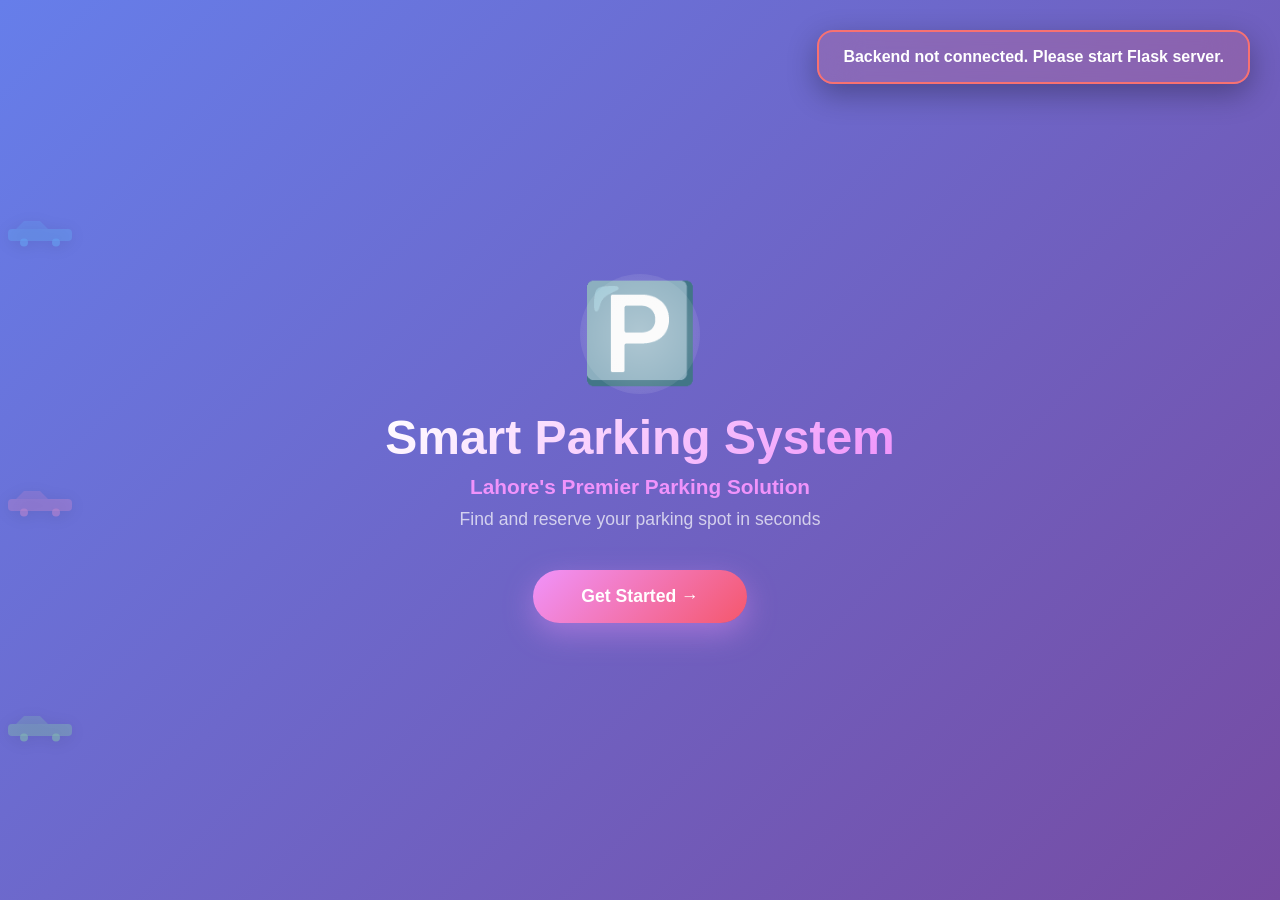
<file: frontend/index.html>
<!DOCTYPE html>
<html lang="en">
<head>
    <meta charset="UTF-8">
    <meta name="viewport" content="width=device-width, initial-scale=1.0">
    <title>Smart Parking System - Lahore</title>
    <link rel="stylesheet" href="css/style.css">
</head>
<body>
   <!-- Animated Background -->
<div class="animated-bg">
    <div class="car-animation car1">
        <svg viewBox="0 0 100 40" class="car-svg">
            <rect x="10" y="15" width="80" height="15" rx="5" fill="currentColor" opacity="0.6"/>
            <circle cx="30" cy="32" r="5" fill="currentColor" opacity="0.8"/>
            <circle cx="70" cy="32" r="5" fill="currentColor" opacity="0.8"/>
            <path d="M 20,15 L 30,5 L 50,5 L 60,15 Z" fill="currentColor" opacity="0.4"/>
        </svg>
    </div>
    <div class="car-animation car2">
        <svg viewBox="0 0 100 40" class="car-svg">
            <rect x="10" y="15" width="80" height="15" rx="5" fill="currentColor" opacity="0.6"/>
            <circle cx="30" cy="32" r="5" fill="currentColor" opacity="0.8"/>
            <circle cx="70" cy="32" r="5" fill="currentColor" opacity="0.8"/>
            <path d="M 20,15 L 30,5 L 50,5 L 60,15 Z" fill="currentColor" opacity="0.4"/>
        </svg>
    </div>
    <div class="car-animation car3">
        <svg viewBox="0 0 100 40" class="car-svg">
            <rect x="10" y="15" width="80" height="15" rx="5" fill="currentColor" opacity="0.6"/>
            <circle cx="30" cy="32" r="5" fill="currentColor" opacity="0.8"/>
            <circle cx="70" cy="32" r="5" fill="currentColor" opacity="0.8"/>
            <path d="M 20,15 L 30,5 L 50,5 L 60,15 Z" fill="currentColor" opacity="0.4"/>
        </svg>
    </div>
</div>
    

    <!-- SCREEN 1: Welcome -->
    <div id="screen-welcome" class="screen active">
        <div class="welcome-container">
            <div class="parking-icon">
                <div class="icon-glow"></div>
                🅿️
            </div>
            <h1 class="main-title">Smart Parking System</h1>
            <p class="subtitle">Lahore's Premier Parking Solution</p>
            <p class="tagline">Find and reserve your parking spot in seconds</p>
            <button class="btn-primary" onclick="goToScreen('vehicle-type')">
                Get Started →
            </button>
        </div>
    </div>

    <!-- SCREEN 2: Select Vehicle Type -->
    <div id="screen-vehicle-type" class="screen">
        <div class="step-indicator">Step 1 of 4</div>
        <button class="btn-back" onclick="goToScreen('welcome')">← Back</button>
        
        <div class="screen-container">
            <h2 class="screen-title">Select Vehicle Type</h2>
            
            <div class="vehicle-grid">
                <div class="vehicle-card" onclick="selectVehicleType('Sedan')">
                    <div class="vehicle-icon">🚗</div>
                    <h3>Sedan</h3>
                    <p>Compact & Standard</p>
                </div>
                
                <div class="vehicle-card" onclick="selectVehicleType('SUV')">
                    <div class="vehicle-icon">🚙</div>
                    <h3>SUV</h3>
                    <p>Sport Utility Vehicle</p>
                </div>
                
                <div class="vehicle-card" onclick="selectVehicleType('Hatchback')">
                    <div class="vehicle-icon">🚕</div>
                    <h3>Hatchback</h3>
                    <p>Small & Efficient</p>
                </div>
                
                <div class="vehicle-card" onclick="selectVehicleType('Truck')">
                    <div class="vehicle-icon">🚚</div>
                    <h3>Truck</h3>
                    <p>Large Vehicle</p>
                </div>
            </div>
        </div>
    </div>

    <!-- SCREEN 3: Enter Vehicle Details -->
    <div id="screen-vehicle-details" class="screen">
        <div class="step-indicator">Step 2 of 4</div>
        <button class="btn-back" onclick="goToScreen('vehicle-type')">← Back</button>
        
        <div class="screen-container">
            <h2 class="screen-title">Enter Vehicle Details</h2>
            
            <div class="floating-cards">
                <div class="id-card">
    <div class="plate">LHE</div>
    <div class="plate-number">1234</div>
</div>
<div class="id-card">
    <div class="plate">ISB</div>
    <div class="plate-number">5678</div>
</div>
<div class="id-card">
    <div class="plate">KHI</div>
    <div class="plate-number">9012</div>
</div>
            </div>
            
            <div class="form-container">
                <div class="selected-vehicle-badge">
                    <span>Selected Vehicle:</span>
                    <span id="selectedVehicleType" class="vehicle-type-badge">Sedan</span>
                </div>
                
                <div class="form-group">
                    <label>Vehicle Registration Number</label>
                    <input 
                        type="text" 
                        id="vehicleId" 
                        placeholder="e.g., LHE-1234" 
                        class="input-field"
                        onkeyup="this.value = this.value.toUpperCase()"
                    >
                    <p class="input-hint">Enter your vehicle's license plate number</p>
                </div>
                
                <button class="btn-primary" onclick="registerVehicle()">
                    Continue →
                </button>
            </div>
        </div>
    </div>

    <!-- SCREEN 4: Select Parking Zone -->
    <div id="screen-zone-selection" class="screen">
        <div class="step-indicator">Step 3 of 4</div>
        <button class="btn-back" onclick="goToScreen('vehicle-details')">← Back</button>
        
        <div class="screen-container">
            <h2 class="screen-title">Select Parking Zone</h2>
            
            <div class="vehicle-info-card">
                <div class="info-row">
                    <span>Vehicle:</span>
                    <span id="vehicleInfoType">Sedan</span>
                </div>
                <div class="info-row">
                    <span>ID:</span>
                    <span id="vehicleInfoId">LHE345</span>
                </div>
            </div>
            
            <div class="zones-container" id="zonesContainer">
                <!-- Zones will be loaded dynamically -->
                <div class="loading-spinner">Loading zones...</div>
            </div>
        </div>
    </div>

    <!-- SCREEN 5: Choose Your Spot -->
    <div id="screen-slot-selection" class="screen">
        <div class="step-indicator">Step 4 of 4</div>
        <button class="btn-back" onclick="goToScreen('zone-selection')">← Back</button>
        
        <div class="screen-container">
            <h2 class="screen-title">Choose Your Spot</h2>
            
            <div class="zone-title-card" id="zoneTitleCard">
                <h3>Defence Parking Area</h3>
            </div>
            
            <div class="availability-legend">
                <div class="legend-item">
                    <div class="legend-box available"></div>
                    <span>Available</span>
                </div>
                <div class="legend-item">
                    <div class="legend-box occupied"></div>
                    <span>Occupied</span>
                </div>
            </div>
            
            <div class="slots-grid" id="slotsGrid">
                <!-- Slots will be loaded dynamically -->
            </div>
        </div>
    </div>

    <!-- SCREEN 6: Parking Animation -->
    <div id="screen-parking-animation" class="screen">
        <div class="animation-container">
            <div class="parking-car-animation">
                🚗
            </div>
            <h2 class="animation-text">Parking your vehicle...</h2>
            <div class="loading-dots">
                <span></span>
                <span></span>
                <span></span>
            </div>
        </div>
    </div>

    <!-- SCREEN 7: Parking Confirmed -->
    <div id="screen-confirmation" class="screen">
        <!-- Confetti Animation -->
    <div class="confetti-container">
        <div class="confetti"></div>
        <div class="confetti"></div>
        <div class="confetti"></div>
        <div class="confetti"></div>
        <div class="confetti"></div>
        <div class="confetti"></div>
        <div class="confetti"></div>
        <div class="confetti"></div>
        <div class="confetti"></div>
        <div class="confetti"></div>
        <div class="confetti"></div>
        <div class="confetti"></div>
        <div class="confetti"></div>
        <div class="confetti"></div>
        <div class="confetti"></div>
        <div class="confetti"></div>
        <div class="confetti"></div>
        <div class="confetti"></div>
        <div class="confetti"></div>
        <div class="confetti"></div>
    </div>
        <div class="confirmation-container">
            <div class="success-icon">
                <div class="checkmark-circle">
                    <div class="checkmark"></div>
                </div>
            </div>
            
            <h2 class="confirmation-title">Parking Confirmed!</h2>
            
            <div class="ticket-card">
                <div class="ticket-header">
                    <h3>Parking Ticket</h3>
                    <span class="ticket-id" id="ticketId">PRK-LHE-446903</span>
                </div>
                
                <div class="ticket-details">
                    <div class="ticket-row">
                        <span class="ticket-label">Vehicle Type</span>
                        <span class="ticket-value" id="ticketVehicleType">Sedan</span>
                    </div>
                    <div class="ticket-row">
                        <span class="ticket-label">Registration</span>
                        <span class="ticket-value" id="ticketRegistration">LHE345</span>
                    </div>
                    <div class="ticket-row">
                        <span class="ticket-label">Zone</span>
                        <span class="ticket-value" id="ticketZone">Defence</span>
                    </div>
                    <div class="ticket-row">
                        <span class="ticket-label">Slot Number</span>
                        <span class="ticket-value" id="ticketSlot">Slot 1</span>
                    </div>
                    <div class="ticket-row">
                        <span class="ticket-label">Check-in Time</span>
                        <span class="ticket-value" id="ticketTime">Jan 31, 2025, 3:17 PM</span>
                    </div>
                </div>
            </div>
            
            <div class="confirmation-actions">
                <button class="btn-secondary" onclick="leaveParkingConfirm()">
                    Leave Parking
                </button>
                <button class="btn-primary" onclick="goToScreen('welcome')">
                    Done
                </button>
            </div>
        </div>
    </div>

    <!-- Modal: Leave Parking Confirmation -->
    <div id="modal-leave-parking" class="modal">
        <div class="modal-content">
            <h3>Leave Parking?</h3>
            <p>Are you sure you want to end your parking session and free the slot?</p>
            <div class="modal-actions">
                <button class="btn-secondary" onclick="closeModal()">No, Keep It</button>
                <button class="btn-danger" onclick="leaveParking()">Yes, Leave</button>
            </div>
        </div>
    </div>

    <!-- SCREEN: Leave Parking Animation -->
    <div id="screen-leave-animation" class="screen">
        <div class="animation-container">
            <div class="leaving-car-animation">
                🚗
            </div>
            <h2 class="animation-text">Releasing parking spot...</h2>
            <div class="loading-dots">
                <span></span>
                <span></span>
                <span></span>
            </div>
        </div>
    </div>

    <!-- SCREEN: Leave Success -->
    <div id="screen-leave-success" class="screen">
        <div class="confirmation-container">
            <div class="success-icon">
                <div class="checkmark-circle green">
                    <div class="checkmark"></div>
                </div>
            </div>
            
            <h2 class="confirmation-title">Parking Ended!</h2>
            
            <div class="ticket-card">
                <div class="ticket-header">
                    <h3>Session Summary</h3>
                </div>
                
                <div class="ticket-details">
                    <div class="ticket-row">
                        <span class="ticket-label">Vehicle</span>
                        <span class="ticket-value" id="leaveVehicleId">LHE-1234</span>
                    </div>
                    <div class="ticket-row">
                        <span class="ticket-label">Zone</span>
                        <span class="ticket-value" id="leaveZone">Defence</span>
                    </div>
                    <div class="ticket-row">
                        <span class="ticket-label">Slot</span>
                        <span class="ticket-value" id="leaveSlot">Slot 1</span>
                    </div>
                    <div class="ticket-row">
                        <span class="ticket-label">Status</span>
                        <span class="ticket-value status-released">Released ✓</span>
                    </div>
                </div>
            </div>
            
            <button class="btn-primary" onclick="resetApp()">
                Back to Home
            </button>
        </div>
    </div>

    <!-- Notification Toast -->
    <div id="notification" class="notification"></div>

    <!-- Loading Overlay -->
    <div id="loading-overlay" class="loading-overlay">
        <div class="spinner"></div>
    </div>

    <script src="js/script.js"></script>
</body>
</html>
</file>
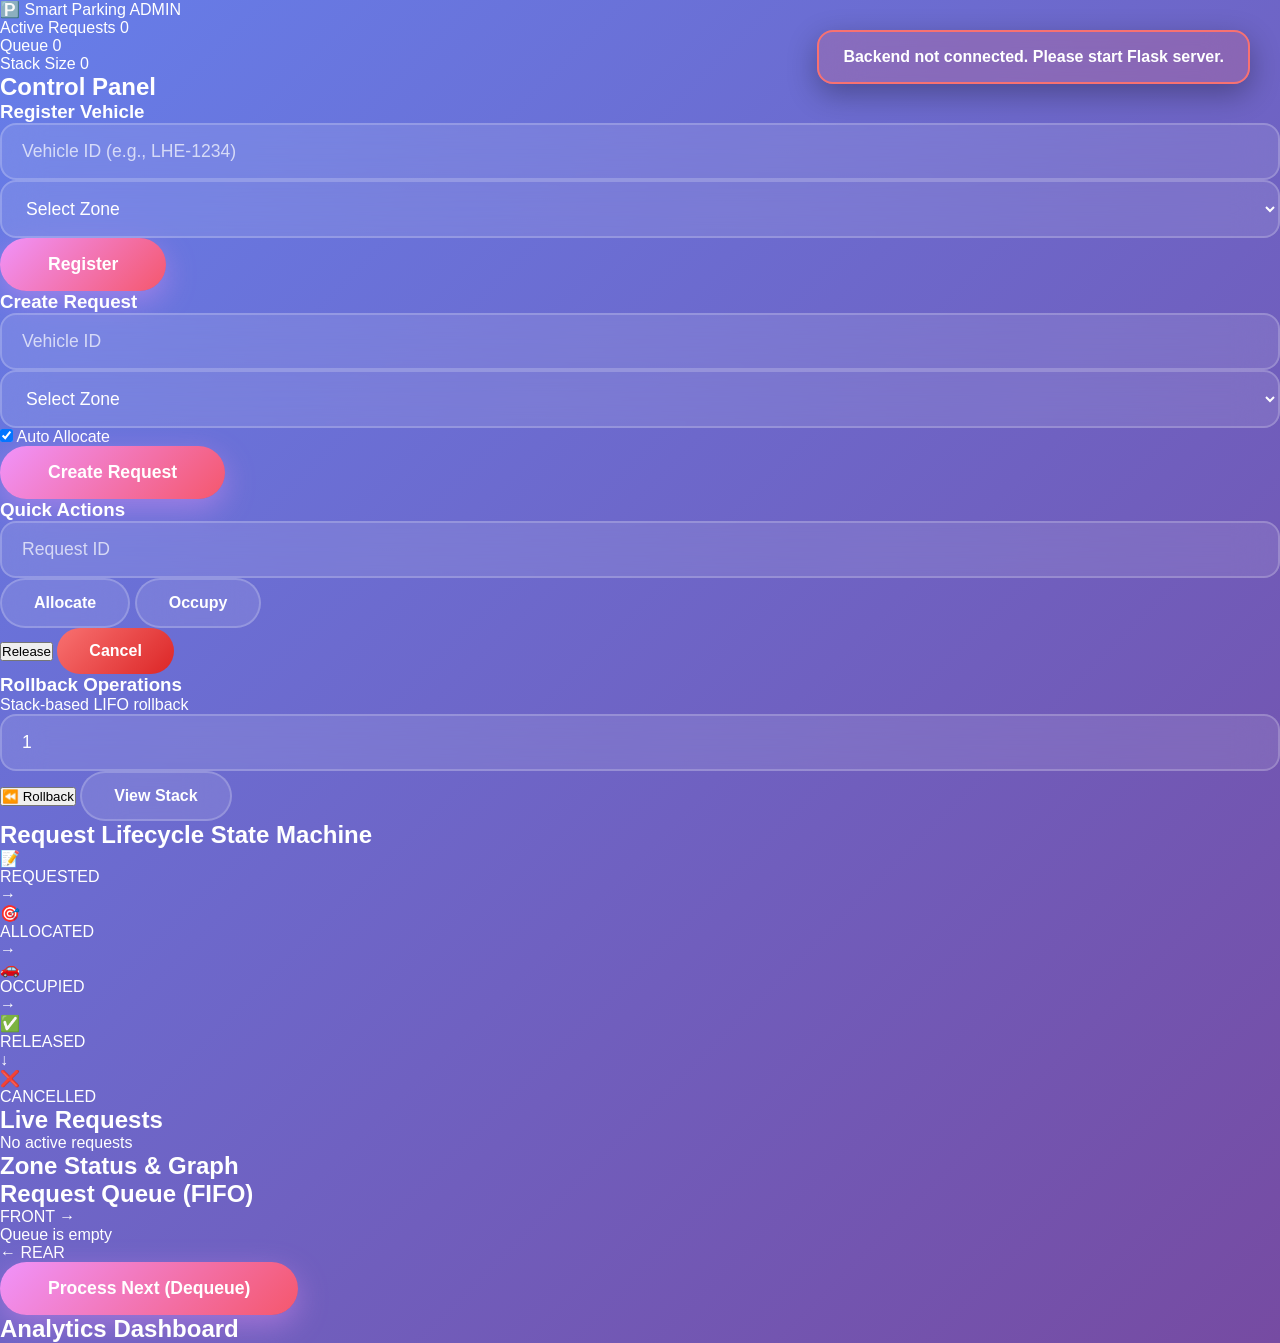
<file: frontend/index.html.html>
<!DOCTYPE html>
<html lang="en">
<head>
    <meta charset="UTF-8">
    <meta name="viewport" content="width=device-width, initial-scale=1.0">
    <title>Smart Parking System - Admin Dashboard</title>
    <link rel="preconnect" href="https://fonts.googleapis.com">
    <link rel="preconnect" href="https://fonts.gstatic.com" crossorigin>
    <link href="https://fonts.googleapis.com/css2?family=JetBrains+Mono:wght@400;600;700&family=Lexend:wght@300;400;600;700&display=swap" rel="stylesheet">
    <link rel="stylesheet" href="css/style.css">
</head>
<body>
    <!-- Header -->
    <header class="header">
        <div class="container">
            <div class="header-content">
                <div class="logo">
                    <span class="logo-icon">🅿️</span>
                    <span class="logo-text">Smart Parking</span>
                    <span class="badge">ADMIN</span>
                </div>
                <div class="header-stats">
                    <div class="stat-item">
                        <span class="stat-label">Active Requests</span>
                        <span class="stat-value" id="activeRequests">0</span>
                    </div>
                    <div class="stat-item">
                        <span class="stat-label">Queue</span>
                        <span class="stat-value" id="queueSize">0</span>
                    </div>
                    <div class="stat-item">
                        <span class="stat-label">Stack Size</span>
                        <span class="stat-value" id="stackSize">0</span>
                    </div>
                </div>
            </div>
        </div>
    </header>

    <!-- Main Container -->
    <main class="main-container">
        <div class="container">
            
            <!-- Control Panel -->
            <section class="control-panel">
                <h2 class="section-title">Control Panel</h2>
                <div class="control-grid">
                    <!-- Register Vehicle -->
                    <div class="control-card">
                        <h3>Register Vehicle</h3>
                        <input type="text" id="vehicleId" placeholder="Vehicle ID (e.g., LHE-1234)" class="input-field">
                        <select id="preferredZone" class="input-field">
                            <option value="">Select Zone</option>
                            <option value="ZONE_A">Downtown</option>
                            <option value="ZONE_B">Uptown</option>
                            <option value="ZONE_C">Suburbs</option>
                            <option value="ZONE_D">Industrial</option>
                        </select>
                        <button onclick="registerVehicle()" class="btn-primary">Register</button>
                    </div>

                    <!-- Create Request -->
                    <div class="control-card">
                        <h3>Create Request</h3>
                        <input type="text" id="requestVehicleId" placeholder="Vehicle ID" class="input-field">
                        <select id="requestZone" class="input-field">
                            <option value="">Select Zone</option>
                            <option value="ZONE_A">Downtown</option>
                            <option value="ZONE_B">Uptown</option>
                            <option value="ZONE_C">Suburbs</option>
                            <option value="ZONE_D">Industrial</option>
                        </select>
                        <div class="checkbox-group">
                            <input type="checkbox" id="autoAllocate" checked>
                            <label for="autoAllocate">Auto Allocate</label>
                        </div>
                        <button onclick="createRequest()" class="btn-primary">Create Request</button>
                    </div>

                    <!-- Quick Actions -->
                    <div class="control-card">
                        <h3>Quick Actions</h3>
                        <input type="text" id="actionRequestId" placeholder="Request ID" class="input-field">
                        <div class="button-group">
                            <button onclick="allocateParking()" class="btn-secondary">Allocate</button>
                            <button onclick="occupyParking()" class="btn-secondary">Occupy</button>
                        </div>
                        <div class="button-group">
                            <button onclick="releaseParking()" class="btn-success">Release</button>
                            <button onclick="cancelRequest()" class="btn-danger">Cancel</button>
                        </div>
                    </div>

                    <!-- Rollback Control -->
                    <div class="control-card">
                        <h3>Rollback Operations</h3>
                        <p class="info-text">Stack-based LIFO rollback</p>
                        <input type="number" id="rollbackK" placeholder="Number of operations" value="1" min="1" class="input-field">
                        <button onclick="performRollback()" class="btn-warning">⏪ Rollback</button>
                        <button onclick="viewStack()" class="btn-secondary">View Stack</button>
                    </div>
                </div>
            </section>

            <!-- State Machine Visualizer -->
            <section class="state-machine-section">
                <h2 class="section-title">Request Lifecycle State Machine</h2>
                <div class="state-machine">
                    <div class="state-node" data-state="REQUESTED">
                        <div class="state-icon">📝</div>
                        <div class="state-name">REQUESTED</div>
                    </div>
                    <div class="state-arrow">→</div>
                    <div class="state-node" data-state="ALLOCATED">
                        <div class="state-icon">🎯</div>
                        <div class="state-name">ALLOCATED</div>
                    </div>
                    <div class="state-arrow">→</div>
                    <div class="state-node" data-state="OCCUPIED">
                        <div class="state-icon">🚗</div>
                        <div class="state-name">OCCUPIED</div>
                    </div>
                    <div class="state-arrow">→</div>
                    <div class="state-node" data-state="RELEASED">
                        <div class="state-icon">✅</div>
                        <div class="state-name">RELEASED</div>
                    </div>
                </div>
                <div class="state-cancel-path">
                    <div class="state-arrow-down">↓</div>
                    <div class="state-node cancelled" data-state="CANCELLED">
                        <div class="state-icon">❌</div>
                        <div class="state-name">CANCELLED</div>
                    </div>
                </div>
            </section>

            <!-- Live Requests -->
            <section class="live-requests-section">
                <h2 class="section-title">Live Requests</h2>
                <div class="requests-container" id="liveRequests">
                    <div class="empty-state">No active requests</div>
                </div>
            </section>

            <!-- Zone Status -->
            <section class="zones-section">
                <h2 class="section-title">Zone Status & Graph</h2>
                <div class="zones-grid" id="zonesGrid">
                    <!-- Populated by JS -->
                </div>
            </section>

            <!-- Queue Visualizer -->
            <section class="queue-section">
                <h2 class="section-title">Request Queue (FIFO)</h2>
                <div class="queue-container">
                    <div class="queue-label">FRONT →</div>
                    <div class="queue-items" id="queueItems">
                        <div class="empty-state">Queue is empty</div>
                    </div>
                    <div class="queue-label">← REAR</div>
                </div>
                <button onclick="processQueue()" class="btn-primary">Process Next (Dequeue)</button>
            </section>

            <!-- Analytics Dashboard -->
            <section class="analytics-section">
                <h2 class="section-title">Analytics Dashboard</h2>
                <div class="analytics-grid" id="analyticsGrid">
                    <!-- Populated by JS -->
                </div>
            </section>

        </div>
    </main>

    <!-- Notification Toast -->
    <div id="notification" class="notification"></div>

    <!-- Modal for Stack View -->
    <div id="stackModal" class="modal">
        <div class="modal-content">
            <div class="modal-header">
                <h3>Rollback Stack (LIFO)</h3>
                <button onclick="closeModal()" class="close-btn">×</button>
            </div>
            <div class="modal-body" id="stackContent">
                <!-- Populated by JS -->
            </div>
        </div>
    </div>

    <script src="js/script.js"></script>
</body>
</html>
</file>
<file: frontend/css/style.css>
/* ========================================
   SMART PARKING SYSTEM - MODERN UI
   Design: Glassmorphism with Animations
   ======================================== */

* {
    margin: 0;
    padding: 0;
    box-sizing: border-box;
}

:root {
    /* Color Palette */
    --primary-color: #667eea;
    --secondary-color: #764ba2;
    --accent-color: #f093fb;
    --success-color: #4ade80;
    --danger-color: #f87171;
    --warning-color: #fbbf24;
    
    /* Glassmorphism */
    --glass-bg: rgba(255, 255, 255, 0.1);
    --glass-border: rgba(255, 255, 255, 0.2);
    --glass-shadow: rgba(0, 0, 0, 0.1);
    
    /* Text */
    --text-light: #ffffff;
    --text-muted: rgba(255, 255, 255, 0.7);
    --text-dark: #1e293b;
}

body {
    font-family: 'Segoe UI', Tahoma, Geneva, Verdana, sans-serif;
    background: linear-gradient(135deg, #667eea 0%, #764ba2 100%);
    min-height: 100vh;
    color: var(--text-light);
    overflow-x: hidden;
    position: relative;
}

/* ========================================
   ANIMATED BACKGROUND
   ======================================== */

.animated-bg {
    position: fixed;
    top: 0;
    left: 0;
    width: 100%;
    height: 100%;
    pointer-events: none;
    z-index: 0;
    overflow: hidden;
}

.car-animation {
    position: absolute;
    width: 80px;
    height: 40px;
    font-size: 5rem;
    animation: driveCar 15s linear infinite;
    opacity: 0.5;
    color: rgba(255, 255, 255,0.6);
}
.car-svg{
    width: 100%;
    height: 100%;
    filter: drop-shadow(0 2px 8px rgba(0, 0, 0, 0.3));
}

.car1 {
    top: 20%;
    animation-delay: 0s;
    color: rgba(100, 200, 255, 0.8);
}

.car2 {
    top: 50%;
    animation-delay: 5s;
    color: rgba(255, 150, 200, 0.8);
}

.car3 {
    top: 75%;
    animation-delay: 10s;
    color: rgba(150, 255, 150, 0.8);
}

@keyframes driveCar {
    0% {
        left: -100px;
        transform: scale(1);
    }
    50% {
        transform: scale(1.2);
    }
    100% {
        left: calc(100% + 100px);
        transform: scale(1);
    }
}

/* ========================================
   SCREEN MANAGEMENT
   ======================================== */

.screen {
    position: fixed;
    top: 0;
    left: 0;
    width: 100%;
    height: 100%;
    display: flex;
    align-items: center;
    justify-content: center;
    opacity: 0;
    pointer-events: none;
    transition: opacity 0.5s ease, transform 0.5s ease;
    transform: scale(0.9);
    z-index: 10;
    padding: 20px;
}

.screen.active {
    opacity: 1;
    pointer-events: all;
    transform: scale(1);
}

.screen-container {
    width: 100%;
    max-width: 700px;
    background: var(--glass-bg);
    backdrop-filter: blur(20px);
    border: 1px solid var(--glass-border);
    border-radius: 24px;
    padding: 40px;
    box-shadow: 0 8px 32px var(--glass-shadow);
    animation: slideUp 0.6s ease;
}

@keyframes slideUp {
    from {
        opacity: 0;
        transform: translateY(50px);
    }
    to {
        opacity: 1;
        transform: translateY(0);
    }
}

/* ========================================
   STEP INDICATOR & BACK BUTTON
   ======================================== */

.step-indicator {
    position: fixed;
    top: 30px;
    left: 50%;
    transform: translateX(-50%);
    background: var(--glass-bg);
    backdrop-filter: blur(20px);
    padding: 10px 24px;
    border-radius: 20px;
    border: 1px solid var(--glass-border);
    font-size: 0.9rem;
    font-weight: 600;
    z-index: 100;
}

.btn-back {
    position: fixed;
    top: 30px;
    left: 30px;
    background: var(--glass-bg);
    backdrop-filter: blur(20px);
    border: 1px solid var(--glass-border);
    color: var(--text-light);
    padding: 10px 20px;
    border-radius: 12px;
    cursor: pointer;
    font-size: 0.95rem;
    font-weight: 600;
    transition: all 0.3s ease;
    z-index: 100;
}

.btn-back:hover {
    background: rgba(255, 255, 255, 0.2);
    transform: translateX(-5px);
}

/* ========================================
   SCREEN 1: WELCOME
   ======================================== */

.welcome-container {
    text-align: center;
    animation: fadeIn 1s ease;
}

.parking-icon {
    position: relative;
    font-size: 6rem;
    margin-bottom: 20px;
    display: inline-block;
    animation: bounce 2s ease infinite;
}

.icon-glow {
    position: absolute;
    top: 50%;
    left: 50%;
    transform: translate(-50%, -50%);
    width: 120px;
    height: 120px;
    background: radial-gradient(circle, rgba(255, 255, 255, 0.3), transparent);
    border-radius: 50%;
    animation: pulse 2s ease infinite;
}

@keyframes bounce {
    0%, 100% { transform: translateY(0); }
    50% { transform: translateY(-20px); }
}

@keyframes pulse {
    0%, 100% { transform: translate(-50%, -50%) scale(1); opacity: 0.5; }
    50% { transform: translate(-50%, -50%) scale(1.2); opacity: 0.8; }
}

@keyframes fadeIn {
    from { opacity: 0; transform: scale(0.8); }
    to { opacity: 1; transform: scale(1); }
}

.main-title {
    font-size: 3rem;
    font-weight: 700;
    margin-bottom: 10px;
    background: linear-gradient(135deg, #ffffff, #f093fb);
    -webkit-background-clip: text;
    -webkit-text-fill-color: transparent;
    background-clip: text;
}

.subtitle {
    font-size: 1.3rem;
    color: var(--accent-color);
    margin-bottom: 10px;
    font-weight: 600;
}

.tagline {
    font-size: 1.1rem;
    color: var(--text-muted);
    margin-bottom: 40px;
}

/* ========================================
   BUTTONS
   ======================================== */

.btn-primary {
    background: linear-gradient(135deg, #f093fb, #f5576c);
    color: white;
    border: none;
    padding: 16px 48px;
    font-size: 1.1rem;
    font-weight: 600;
    border-radius: 50px;
    cursor: pointer;
    transition: all 0.3s ease;
    box-shadow: 0 10px 30px rgba(240, 147, 251, 0.4);
}

.btn-primary:hover {
    transform: translateY(-3px);
    box-shadow: 0 15px 40px rgba(240, 147, 251, 0.6);
    filter:brightness(1.2);
}

.btn-secondary {
    background: var(--glass-bg);
    backdrop-filter: blur(20px);
    border: 2px solid var(--glass-border);
    color: var(--text-light);
    padding: 14px 32px;
    font-size: 1rem;
    font-weight: 600;
    border-radius: 50px;
    cursor: pointer;
    transition: all 0.3s ease;
}

.btn-secondary:hover {
    background: rgba(255, 255, 255, 0.2);
    transform: translateY(-2px);
}

.btn-danger {
    background: linear-gradient(135deg, #f87171, #dc2626);
    color: white;
    border: none;
    padding: 14px 32px;
    font-size: 1rem;
    font-weight: 600;
    border-radius: 50px;
    cursor: pointer;
    transition: all 0.3s ease;
}

.btn-danger:hover {
    transform: translateY(-2px);
    box-shadow: 0 10px 30px rgba(248, 113, 113, 0.4);
}

/* ========================================
   SCREEN 2: VEHICLE TYPE
   ======================================== */

.screen-title {
    font-size: 2rem;
    font-weight: 700;
    text-align: center;
    margin-bottom: 40px;
}

.vehicle-grid {
    display: grid;
    grid-template-columns: repeat(auto-fit, minmax(140px, 1fr));
    gap: 20px;
}

.vehicle-card {
    background: var(--glass-bg);
    backdrop-filter: blur(20px);
    border: 2px solid var(--glass-border);
    border-radius: 20px;
    padding: 30px 20px;
    text-align: center;
    cursor: pointer;
    transition: all 0.3s ease;
}

.vehicle-card:hover {
    background: rgba(255, 255, 255, 0.2);
    border-color: rgba(255, 255, 255, 0.4);
    transform: translateY(-10px) scale(1.1) rotate(2deg);B
    box-shadow: 0 15px 40px rgba(0, 0, 0, 0.2);
}

.vehicle-icon {
    font-size: 3.5rem;
    margin-bottom: 15px;
    animation: float 3s ease infinite;
}

@keyframes float {
    0%, 100% { transform: translateY(0); }
    50% { transform: translateY(-10px); }
}

.vehicle-card h3 {
    font-size: 1.2rem;
    margin-bottom: 8px;
}

.vehicle-card p {
    font-size: 0.9rem;
    color: var(--text-muted);
}

/* ========================================
   SCREEN 3: VEHICLE DETAILS
   ======================================== */

.floating-cards {
    position: absolute;
    top: 0;
    left: 0;
    width: 100%;
    height: 100%;
    pointer-events: none;
    overflow: hidden;
}

.id-card {
    position: absolute;
    width: 120px;
    height: 60px;
    background: linear-gradient(135deg, rgba(255, 255, 255, 0.9), rgba(240, 240, 255, 0.8));
    backdrop-filter: blur(10px);
    border: 3px solid rgba(50, 50, 150, 0.6);
    border-radius: 8px;
    animation: floatCard 8s ease infinite;
    display: flex;
    flex-direction: column;
    align-items: center;
    justify-content: center;
    padding: 8px;
    box-shadow: 0 4px 15px rgba(0, 0, 0, 0.3);
}
   .plate {
    font-family: 'JetBrains Mono', monospace;
    font-size: 0.7rem;
    font-weight: 700;
    color: #1e3a8a;
    letter-spacing: 2px;
}

.plate-number {
    font-family: 'JetBrains Mono', monospace;
    font-size: 1.1rem;
    font-weight: 700;
    color: #1e40af;
    letter-spacing: 1px;
}

.id-card:nth-child(1) {
    top: 20%;
    left: 10%;
    animation-delay: 0s;
}

.id-card:nth-child(2) {
    top: 60%;
    right: 15%;
    animation-delay: 2s;
}

.id-card:nth-child(3) {
    top: 40%;
    left: 80%;
    animation-delay: 4s;
}

@keyframes floatCard {
    0%, 100% { transform: translateY(0) rotate(0deg); opacity: 0.3; }
    25% { transform: translateY(-20px) rotate(5deg); opacity: 0.6; }
    50% { transform: translateY(-40px) rotate(-5deg); opacity: 0.4; }
    75% { transform: translateY(-20px) rotate(5deg); opacity: 0.6; }
}

.form-container {
    position: relative;
    z-index: 10;
}

.selected-vehicle-badge {
    background: linear-gradient(135deg, #f093fb, #f5576c);
    padding: 12px 24px;
    border-radius: 50px;
    display: flex;
    justify-content: space-between;
    align-items: center;
    margin-bottom: 30px;
    font-weight: 600;
}

.vehicle-type-badge {
    background: rgba(255, 255, 255, 0.3);
    padding: 6px 16px;
    border-radius: 20px;
    font-size: 0.9rem;
}

.form-group {
    margin-bottom: 30px;
}

.form-group label {
    display: block;
    font-size: 1rem;
    font-weight: 600;
    margin-bottom: 12px;
}

.input-field {
    width: 100%;
    padding: 16px 20px;
    font-size: 1.1rem;
    background: var(--glass-bg);
    backdrop-filter: blur(20px);
    border: 2px solid var(--glass-border);
    border-radius: 16px;
    color: var(--text-light);
    transition: all 0.3s ease;
}

.input-field::placeholder {
    color: var(--text-muted);
}

.input-field:focus {
    outline: none;
    border-color: rgba(255, 255, 255, 0.5);
    background: rgba(255, 255, 255, 0.15);
}

.input-hint {
    font-size: 0.85rem;
    color: var(--text-muted);
    margin-top: 8px;
}

/* ========================================
   SCREEN 4: ZONE SELECTION
   ======================================== */

.vehicle-info-card {
    background: var(--glass-bg);
    backdrop-filter: blur(20px);
    border: 1px solid var(--glass-border);
    border-radius: 16px;
    padding: 20px;
    margin-bottom: 30px;
}

.info-row {
    display: flex;
    justify-content: space-between;
    padding: 8px 0;
    font-size: 1rem;
}

.info-row span:first-child {
    color: var(--text-muted);
}

.info-row span:last-child {
    font-weight: 600;
}

.zones-container {
    display: grid;
    gap: 20px;
}

.zone-card {
    background: var(--glass-bg);
    backdrop-filter: blur(20px);
    border: 2px solid var(--glass-border);
    border-radius: 20px;
    padding: 24px;
    cursor: pointer;
    transition: all 0.3s ease;
    position: relative;
    overflow: hidden;
}

.zone-card::before {
    content: '';
    position: absolute;
    top: 0;
    left: -100%;
    width: 100%;
    height: 100%;
    background: linear-gradient(90deg, transparent, rgba(255, 255, 255, 0.2), transparent);
    transition: left 0.5s ease;
}

.zone-card:hover::before {
    left: 100%;
}

.zone-card:hover {
    background: rgba(255, 255, 255, 0.2);
    border-color: rgba(255, 255, 255, 0.4);
    transform: translateX(10px);
    box-shadow: 0 10px 40px rgba(0, 0, 0, 0.2);
}

.zone-header {
    display: flex;
    justify-content: space-between;
    align-items: center;
    margin-bottom: 12px;
}

.zone-name {
    font-size: 1.5rem;
    font-weight: 700;
}

.zone-availability {
    background: rgba(74, 222, 128, 0.3);
    color: var(--success-color);
    padding: 6px 16px;
    border-radius: 20px;
    font-size: 0.9rem;
    font-weight: 600;
}

.zone-details {
    display: flex;
    justify-content: space-between;
    align-items: center;
}

.zone-location {
    font-size: 0.95rem;
    color: var(--text-muted);
}

.zone-price {
    font-size: 1.3rem;
    font-weight: 700;
    color: var(--accent-color);
}

.loading-spinner {
    text-align: center;
    padding: 60px;
    font-size: 1.2rem;
    color: var(--text-muted);
}

/* ========================================
   SCREEN 5: SLOT SELECTION
   ======================================== */

.zone-title-card {
    background: var(--glass-bg);
    backdrop-filter: blur(20px);
    border: 1px solid var(--glass-border);
    border-radius: 16px;
    padding: 20px;
    margin-bottom: 20px;
    text-align: center;
}

.zone-title-card h3 {
    font-size: 1.5rem;
    font-weight: 700;
}

.availability-legend {
    display: flex;
    justify-content: center;
    gap: 30px;
    margin-bottom: 30px;
}

.legend-item {
    display: flex;
    align-items: center;
    gap: 10px;
}

.legend-box {
    width: 30px;
    height: 30px;
    border-radius: 8px;
    border: 2px solid rgba(255, 255, 255, 0.3);
}

.legend-box.available {
    background: rgba(74, 222, 128, 0.3);
    border-color: var(--success-color);
}

.legend-box.occupied {
    background: rgba(248, 113, 113, 0.3);
    border-color: var(--danger-color);
}

.slots-grid {
    display: grid;
    grid-template-columns: repeat(auto-fill, minmax(140px, 1fr));
    gap: 16px;
    max-height: 400px;
    overflow-y: auto;
    padding: 10px;
}

.slot-card {
    background: var(--glass-bg);
    backdrop-filter: blur(20px);
    border: 3px solid;
    border-radius: 16px;
    padding: 24px;
    text-align: center;
    cursor: pointer;
    transition: all 0.3s ease;
    position: relative;
}

.slot-card.available {
    border-color: var(--success-color);
}

.slot-card.occupied {
    border-color: var(--danger-color);
    cursor: not-allowed;
    opacity: 0.6;
}

.slot-card.available:hover {
    background: rgba(74, 222, 128, 0.2);
    transform: scale(1.1);
    box-shadow: 0 10px 30px rgba(74, 222, 128, 0.3);
}

.slot-icon {
    font-size: 2.5rem;
    margin-bottom: 10px;
}

.slot-number {
    font-size: 1.1rem;
    font-weight: 600;
    margin-bottom: 5px;
}

.slot-status {
    font-size: 0.85rem;
    text-transform: uppercase;
    font-weight: 600;
}

.slot-card.available .slot-status {
    color: var(--success-color);
}

.slot-card.occupied .slot-status {
    color: var(--danger-color);
}

/* ========================================
   SCREEN 6: PARKING ANIMATION
   ======================================== */

.animation-container {
    text-align: center;
}

.parking-car-animation {
    font-size: 5rem;
    margin-bottom: 30px;
    animation: parkCar 2s ease infinite;
}

@keyframes parkCar {
    0%, 100% { transform: translateX(-50px) scale(1); }
    50% { transform: translateX(50px) scale(1.2); }
}

.leaving-car-animation {
    font-size: 5rem;
    margin-bottom: 30px;
    animation: leaveCar 2s ease infinite;
}

@keyframes leaveCar {
    0%, 100% { transform: translateX(50px) scale(1); }
    50% { transform: translateX(-50px) scale(1.2); }
}

.animation-text {
    font-size: 1.8rem;
    font-weight: 600;
    margin-bottom: 20px;
}

.loading-dots {
    display: flex;
    justify-content: center;
    gap: 10px;
}

.loading-dots span {
    width: 12px;
    height: 12px;
    background: var(--text-light);
    border-radius: 50%;
    animation: dotPulse 1.4s ease infinite;
}

.loading-dots span:nth-child(2) {
    animation-delay: 0.2s;
}

.loading-dots span:nth-child(3) {
    animation-delay: 0.4s;
}

@keyframes dotPulse {
    0%, 100% { transform: scale(1); opacity: 0.5; }
    50% { transform: scale(1.5); opacity: 1; }
}

/* ========================================
   SCREEN 7: CONFIRMATION
   ======================================== */

.confirmation-container {
    text-align: center;
    max-width: 500px;
    margin: 0 auto;
}

.success-icon {
    margin-bottom: 30px;
}

.checkmark-circle {
    width: 100px;
    height: 100px;
    background: rgba(74, 222, 128, 0.2);
    border: 4px solid var(--success-color);
    border-radius: 50%;
    margin: 0 auto;
    display: flex;
    align-items: center;
    justify-content: center;
    animation: scaleUp 0.6s ease, rotate360 1s ease 0.6s;
}

.checkmark-circle.green {
    background: rgba(74, 222, 128, 0.2);
    border-color: var(--success-color);
}

@keyframes scaleUp {
    0% { transform: scale(0); }
    50% { transform: scale(1.2); }
    100% { transform: scale(1); }
}

.checkmark {
    width: 40px;
    height: 20px;
    border-left: 5px solid var(--success-color);
    border-bottom: 5px solid var(--success-color);
    transform: rotate(-45deg);
    animation: drawCheck 0.5s ease 0.3s forwards;
    opacity: 0;
}

@keyframes drawCheck {
    to { opacity: 1; }
}
@keyframes rotate360 {
    from { transform: rotate(0deg); }
    to { transform: rotate(360deg); }
}

/* ========================================
   CONFETTI ANIMATION - Party Poppers!
   ======================================== */

.confetti-container {
    position: fixed;
    top: 0;
    left: 0;
    width: 100%;
    height: 100%;
    pointer-events: none;
    z-index: 5;
    overflow: hidden;
}

.confetti {
    position: absolute;
    width: 10px;
    height: 10px;
    background: #f0f;
    top: -10%;
    animation: confettiFall 3s linear infinite;
    opacity: 0;
}

/* Different colors - Only 3! */
.confetti:nth-child(1) { background: #ff6b9d; left: 5%; animation-delay: 0s; }
.confetti:nth-child(2) { background: #4ecdc4; left: 15%; animation-delay: 0.2s; }
.confetti:nth-child(3) { background: #ffe66d; left: 25%; animation-delay: 0.4s; }
.confetti:nth-child(4) { background: #ff6b9d; left: 35%; animation-delay: 0.6s; }
.confetti:nth-child(5) { background: #4ecdc4; left: 45%; animation-delay: 0.8s; }
.confetti:nth-child(6) { background: #ffe66d; left: 55%; animation-delay: 1s; }
.confetti:nth-child(7) { background: #ff6b9d; left: 65%; animation-delay: 1.2s; }
.confetti:nth-child(8) { background: #4ecdc4; left: 75%; animation-delay: 1.4s; }
.confetti:nth-child(9) { background: #ffe66d; left: 85%; animation-delay: 1.6s; }
.confetti:nth-child(10) { background: #ff6b9d; left: 95%; animation-delay: 1.8s; }
.confetti:nth-child(11) { background: #4ecdc4; left: 10%; animation-delay: 0.3s; }
.confetti:nth-child(12) { background: #ffe66d; left: 20%; animation-delay: 0.5s; }
.confetti:nth-child(13) { background: #ff6b9d; left: 30%; animation-delay: 0.7s; }
.confetti:nth-child(14) { background: #4ecdc4; left: 40%; animation-delay: 0.9s; }
.confetti:nth-child(15) { background: #ffe66d; left: 50%; animation-delay: 1.1s; }
.confetti:nth-child(16) { background: #ff6b9d; left: 60%; animation-delay: 1.3s; }
.confetti:nth-child(17) { background: #4ecdc4; left: 70%; animation-delay: 1.5s; }
.confetti:nth-child(18) { background: #ffe66d; left: 80%; animation-delay: 1.7s; }
.confetti:nth-child(19) { background: #ff6b9d; left: 90%; animation-delay: 1.9s; }
.confetti:nth-child(20) { background: #4ecdc4; left: 12%; animation-delay: 0.1s; }

@keyframes confettiFall {
    0% {
        top: -10%;
        opacity: 1;
        transform: translateX(0) rotate(0deg);
    }
    25% {
        opacity: 1;
        transform: translateX(20px) rotate(90deg);
    }
    50% {
        transform: translateX(-20px) rotate(180deg);
    }
    75% {
        transform: translateX(10px) rotate(270deg);
    }
    100% {
        top: 110%;
        opacity: 0.5;
        transform: translateX(0) rotate(360deg);
    }
}
.confirmation-title {
    font-size: 2rem;
    font-weight: 700;
    margin-bottom: 30px;
}

.ticket-card {
    background: var(--glass-bg);
    backdrop-filter: blur(20px);
    border: 2px solid var(--glass-border);
    border-radius: 20px;
    padding: 30px;
    margin-bottom: 30px;
    text-align: left;
}

.ticket-header {
    display: flex;
    justify-content: space-between;
    align-items: center;
    margin-bottom: 24px;
    padding-bottom: 16px;
    border-bottom: 2px dashed rgba(255, 255, 255, 0.3);
}

.ticket-header h3 {
    font-size: 1.3rem;
    font-weight: 700;
}

.ticket-id {
    background: linear-gradient(135deg, #f093fb, #f5576c);
    padding: 6px 16px;
    border-radius: 20px;
    font-size: 0.85rem;
    font-weight: 600;
}

.ticket-details {
    display: flex;
    flex-direction: column;
    gap: 16px;
}

.ticket-row {
    display: flex;
    justify-content: space-between;
    align-items: center;
}

.ticket-label {
    color: var(--text-muted);
    font-size: 0.95rem;
}

.ticket-value {
    font-weight: 600;
    font-size: 1rem;
}

.status-released {
    color: var(--success-color);
}

.confirmation-actions {
    display: flex;
    gap: 16px;
    justify-content: center;
}

/* ========================================
   MODAL
   ======================================== */

.modal {
    position: fixed;
    top: 0;
    left: 0;
    width: 100%;
    height: 100%;
    background: rgba(0, 0, 0, 0.7);
    backdrop-filter: blur(10px);
    display: flex;
    align-items: center;
    justify-content: center;
    z-index: 1000;
    opacity: 0;
    pointer-events: none;
    transition: opacity 0.3s ease;
}

.modal.active {
    opacity: 1;
    pointer-events: all;
}

.modal-content {
    background: var(--glass-bg);
    backdrop-filter: blur(30px);
    border: 2px solid var(--glass-border);
    border-radius: 24px;
    padding: 40px;
    max-width: 450px;
    width: 90%;
    text-align: center;
    animation: modalSlideUp 0.4s ease;
}

@keyframes modalSlideUp {
    from {
        opacity: 0;
        transform: translateY(50px);
    }
    to {
        opacity: 1;
        transform: translateY(0);
    }
}

.modal-content h3 {
    font-size: 1.8rem;
    margin-bottom: 16px;
}

.modal-content p {
    font-size: 1.05rem;
    color: var(--text-muted);
    margin-bottom: 30px;
    line-height: 1.6;
}

.modal-actions {
    display: flex;
    gap: 16px;
    justify-content: center;
}

/* ========================================
   NOTIFICATION TOAST
   ======================================== */

.notification {
    position: fixed;
    top: 30px;
    right: 30px;
    background: var(--glass-bg);
    backdrop-filter: blur(20px);
    border: 2px solid var(--glass-border);
    border-radius: 16px;
    padding: 16px 24px;
    font-weight: 600;
    box-shadow: 0 10px 30px rgba(0, 0, 0, 0.3);
    z-index: 2000;
    transform: translateX(400px);
    transition: transform 0.4s ease;
}

.notification.show {
    transform: translateX(0);
}

.notification.success {
    border-color: var(--success-color);
    background: rgba(74, 222, 128, 0.2);
}

.notification.error {
    border-color: var(--danger-color);
    background: rgba(248, 113, 113, 0.2);
}

/* ========================================
   LOADING OVERLAY
   ======================================== */

.loading-overlay {
    position: fixed;
    top: 0;
    left: 0;
    width: 100%;
    height: 100%;
    background: rgba(0, 0, 0, 0.8);
    backdrop-filter: blur(10px);
    display: flex;
    align-items: center;
    justify-content: center;
    z-index: 3000;
    opacity: 0;
    pointer-events: none;
    transition: opacity 0.3s ease;
}

.loading-overlay.active {
    opacity: 1;
    pointer-events: all;
}

.spinner {
    width: 60px;
    height: 60px;
    border: 5px solid rgba(255, 255, 255, 0.2);
    border-top-color: var(--text-light);
    border-radius: 50%;
    animation: spin 1s linear infinite;
}

@keyframes spin {
    to { transform: rotate(360deg); }
}

/* ========================================
   SCROLLBAR
   ======================================== */

.slots-grid::-webkit-scrollbar {
    width: 8px;
}

.slots-grid::-webkit-scrollbar-track {
    background: rgba(255, 255, 255, 0.1);
    border-radius: 10px;
}

.slots-grid::-webkit-scrollbar-thumb {
    background: rgba(255, 255, 255, 0.3);
    border-radius: 10px;
}

.slots-grid::-webkit-scrollbar-thumb:hover {
    background: rgba(255, 255, 255, 0.5);
}

/* ========================================
   RESPONSIVE
   ======================================== */

@media (max-width: 768px) {
    .main-title {
        font-size: 2rem;
    }
    
    .screen-container {
        padding: 30px 20px;
    }
    
    .vehicle-grid {
        grid-template-columns: repeat(2, 1fr);
    }
    
    .confirmation-actions {
        flex-direction: column;
    }
    
    .btn-primary,
    .btn-secondary {
        width: 100%;
    }
    
    .step-indicator {
        top: 20px;
        font-size: 0.8rem;
        padding: 8px 16px;
    }
    
    .btn-back {
        top: 20px;
        left: 20px;
        padding: 8px 16px;
        font-size: 0.85rem;
    }
}

@media (max-width: 480px) {
    .main-title {
        font-size: 1.5rem;
    }
    
    .parking-icon {
        font-size: 4rem;
    }
    
    .vehicle-grid {
        grid-template-columns: 1fr;
    }
    
    .slots-grid {
        grid-template-columns: repeat(2, 1fr);
    }
}
</file>
